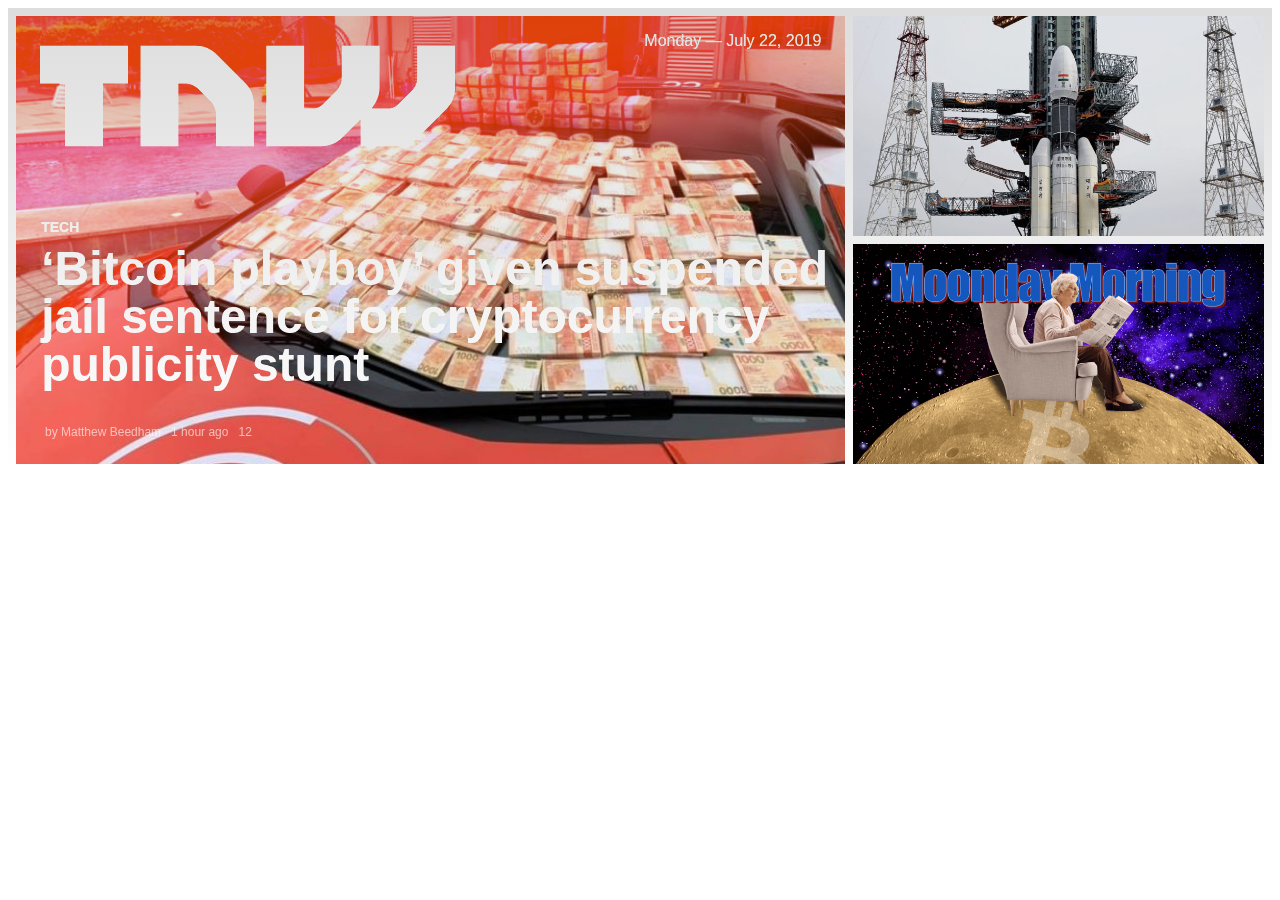
<file: tst2.html>
<!DOCTYPE html>
<html lang="en">
  <head>
    <meta charset="UTF-8" />
    <meta name="viewport" content="width=device-width, initial-scale=1.0" />
    <meta http-equiv="X-UA-Compatible" content="ie=edge" />
    <link rel="stylesheet" href="tst2.css" />
    <link
      rel="stylesheet"
      href="https://use.fontawesome.com/releases/v5.8.1/css/all.css"
      integrity="sha384-50oBUHEmvpQ+1lW4y57PTFmhCaXp0ML5d60M1M7uH2+nqUivzIebhndOJK28anvf"
      crossorigin="anonymous"
    />

    <title>Document</title>
  </head>
  <body>
    <section class="cover">
      <article id="cov1">
        <div class="cover-gradient"></div>
        <img class="cover-logo" src="img/tnw.svg" alt="" />
        <div class="cover-date">Monday — July 22, 2019</div>
        <header class="cover-header">
          <h5 class="cover-section">TECH</h5>
          <h2 class="cover-title">
            <a href="#"
              >‘Bitcoin playboy’ given suspended jail sentence for
              cryptocurrency publicity stunt</a
            >
          </h2>
          <ul class="coverby">
            <li>by <a href="#">Matthew Beedham</a></li>
            <li>
              <i class="far fa-clock"></i>
              <time>1 hour ago</time>
            </li>
            <li><i class="fas fa-share-alt"></i> 12</li>
          </ul>
        </header>
      </article>
      <article id="cov2"></article>
      <article id="cov3"></article>
    </section>
  </body>
</html>
</file>
<file: tst2.css>
* {
  box-sizing: border-box;
  font-family: Shentox, sans-serif;
}
article {
  display: block;
}
.cover {
  display: grid;
  grid-template-columns: repeat(3, 1fr);
  grid-template-rows: repeat(2, 220px);
  grid-gap: 0.5rem;
  padding: 0.5rem 0.5rem;
  background-image: linear-gradient(#ddd, #fff);
}
.cover a {
  text-decoration: none;
  color: #fff;
}
#cov1 {
  grid-column: 1/3;
  grid-row: 1 / 3;
  background-image: url("img/cov1.jpg");
  background-color: black;
  background-position: center;
  background-repeat: no-repeat;
  background-size: cover;
  height: 100%;
  position: relative;
  mix-blend-mode: darken;
  color: white;
}
#cov2 {
  background-image: url("img/cov2.jpg");
  background-size: cover;
}
#cov3 {
  background-image: url("img/cov3.png");
  background-size: cover;
}
.cover-gradient {
  background: transparent url("img/cover-gradient.png") no-repeat;
  background-position: 0 0;
  background-size: cover;
  bottom: 0px;
  left: 0px;
  position: absolute;
  right: 0px;
  top: 0px;
  z-index: 6;
  mix-blend-mode: lighten;
  transition: 0.4s ease;
}
.cover-logo {
  position: absolute;
  left: 24px;
  top: 24px;
  z-index: 7;
  max-width: 50%;
  height: 100%;
  max-height: 112px;
}
.cover-date {
  color: white;
  position: absolute;
  top: 16px;
  right: 24px;
  z-index: 8;
}
.cover-header {
  position: absolute;
  bottom: 4px;
  left: 4px;
  right: 4px;
  z-index: 7;
  padding: 5px;
}
.cover-header h5 {
  position: relative;
  left: 2%;
  top: 30px;
  font-size: 14px;
}
.cover-header h2 {
  position: relative;
  color: #fff;
  font-size: 3em;
  font-weight: 900;
  line-height: 1;
  padding-right: 5px;
  left: 2%;
  right: 2%;
}
.coverby {
  display: flex;
  flex-direction: row;
  position: relative;
  color: #fff9;
  bottom: 0.3em;
  left: -20px;
  font-size: 12px;
  list-style-type: none;
}
.coverby li {
  padding: 0 10px 0 0;
}
.coverby a {
  color: #fff9;
}
.coverby a:hover {
  color: #fff;
}
</file>
